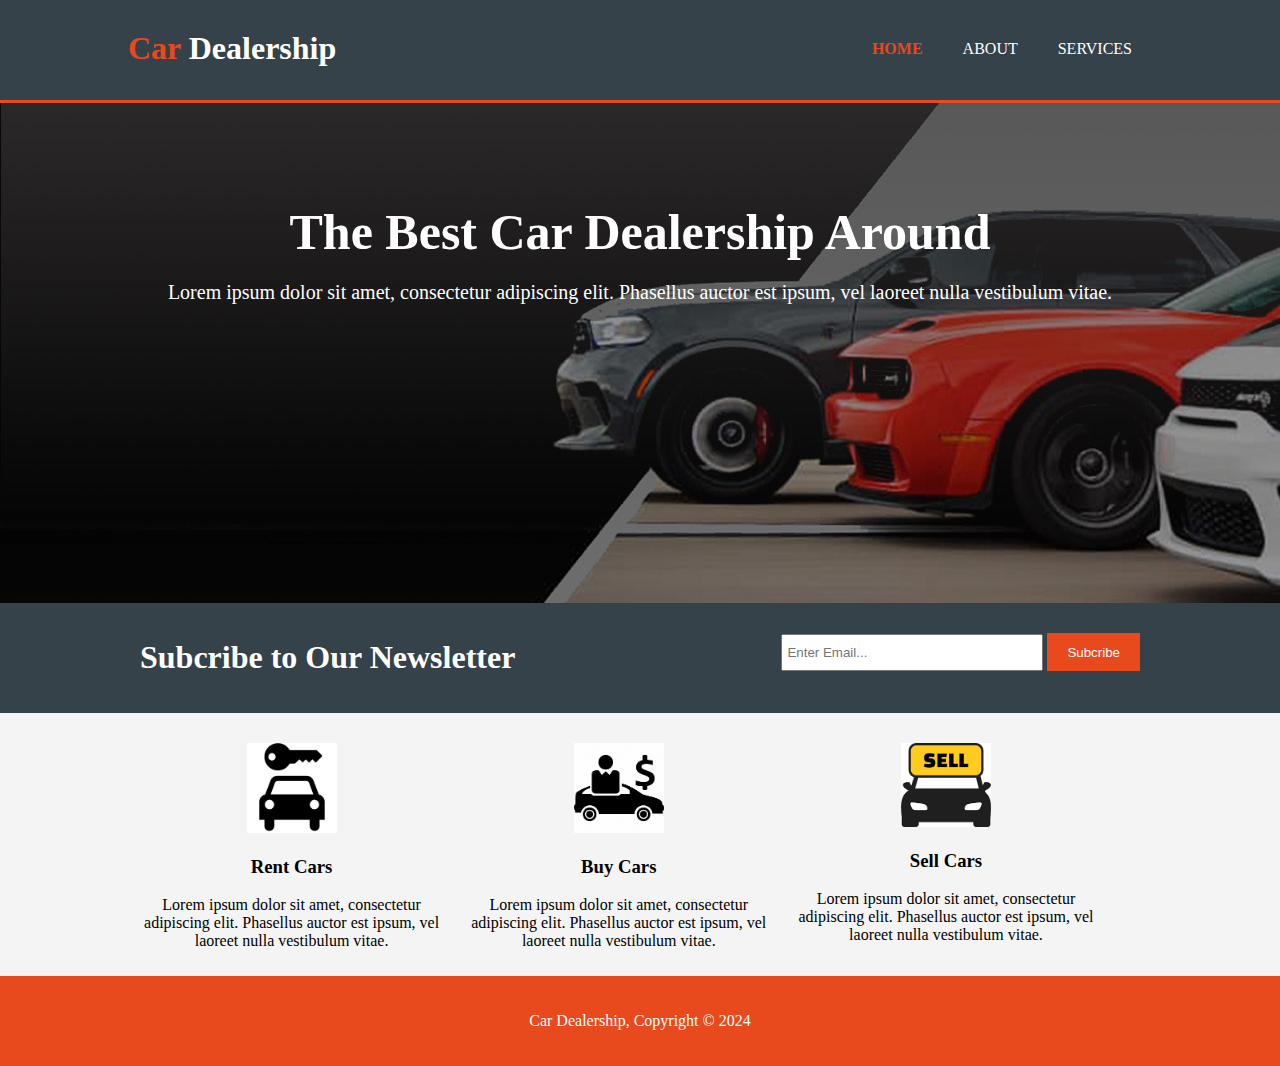
<file: index.html>
<!DOCTYPE html>
<html>
    <head>
        <meta charset="utf-8">
        <meta name = "viewport" content="width = device-width">
        <meta name = "description" content = "Rent, Buy, and Sell Cars">
        <meta name = "keywords" content = "Daily Drivers, Track Toys, Hyper Cars">
        <meta name = "author" content = "Connor Hardin">
        <title>Car Dealership | Welcome</title>
        <link rel = "stylesheet" href = "./css/style.css">
    </head>
    <body>
        <header>
            <div class = "container">
                <div id = "branding">
                    <h1><span class="highlight">Car</span> Dealership</h1>
                </div>
                <nav>
                    <ul>
                        <li class = "current"><a href = "index.html">Home</a></li>
                        <li><a href = "about.html">About</a></li>
                        <li><a href = "services.html">Services</a></li>
                    </ul>
                </nav>
            </div>
        </header>

        <section id = "showcase">
            <div class = "container">
                <h1>The Best Car Dealership Around</h1>
                <p>Lorem ipsum dolor sit amet, consectetur adipiscing elit. Phasellus auctor est ipsum, vel laoreet nulla vestibulum vitae.</p>
            </div>
        </section>
        
        <Section id = "newsletter">
            <div class = "container">
                <h1>Subcribe to Our Newsletter</h1>
                <form>
                    <input type = "email" placeholder = "Enter Email...">
                    <button type = "submit" class = "button_1">Subcribe</button>
                </form>
            </div>
        </Section>

        <Section id = "boxes">
            <div class = "container">
                <div class = "box">
                    <img src = "./img/logo_rent.png">
                    <h3>Rent Cars</h3>
                    <p>Lorem ipsum dolor sit amet, consectetur adipiscing elit. Phasellus auctor est ipsum, vel laoreet nulla vestibulum vitae.</p>
                </div>
                <div class = "box">
                    <img src = "./img/logo_buy.png">
                    <h3>Buy Cars</h3>
                    <p>Lorem ipsum dolor sit amet, consectetur adipiscing elit. Phasellus auctor est ipsum, vel laoreet nulla vestibulum vitae.</p>
                </div>
                <div class = "box">
                    <img src = "./img/logo_sell.png">
                    <h3>Sell Cars</h3>
                    <p>Lorem ipsum dolor sit amet, consectetur adipiscing elit. Phasellus auctor est ipsum, vel laoreet nulla vestibulum vitae.</p>
                </div>
            </div>
        </Section>

        <footer>
            <p>Car Dealership, Copyright &copy; 2024</p>
        </footer>
    </body>
</html>
</file>
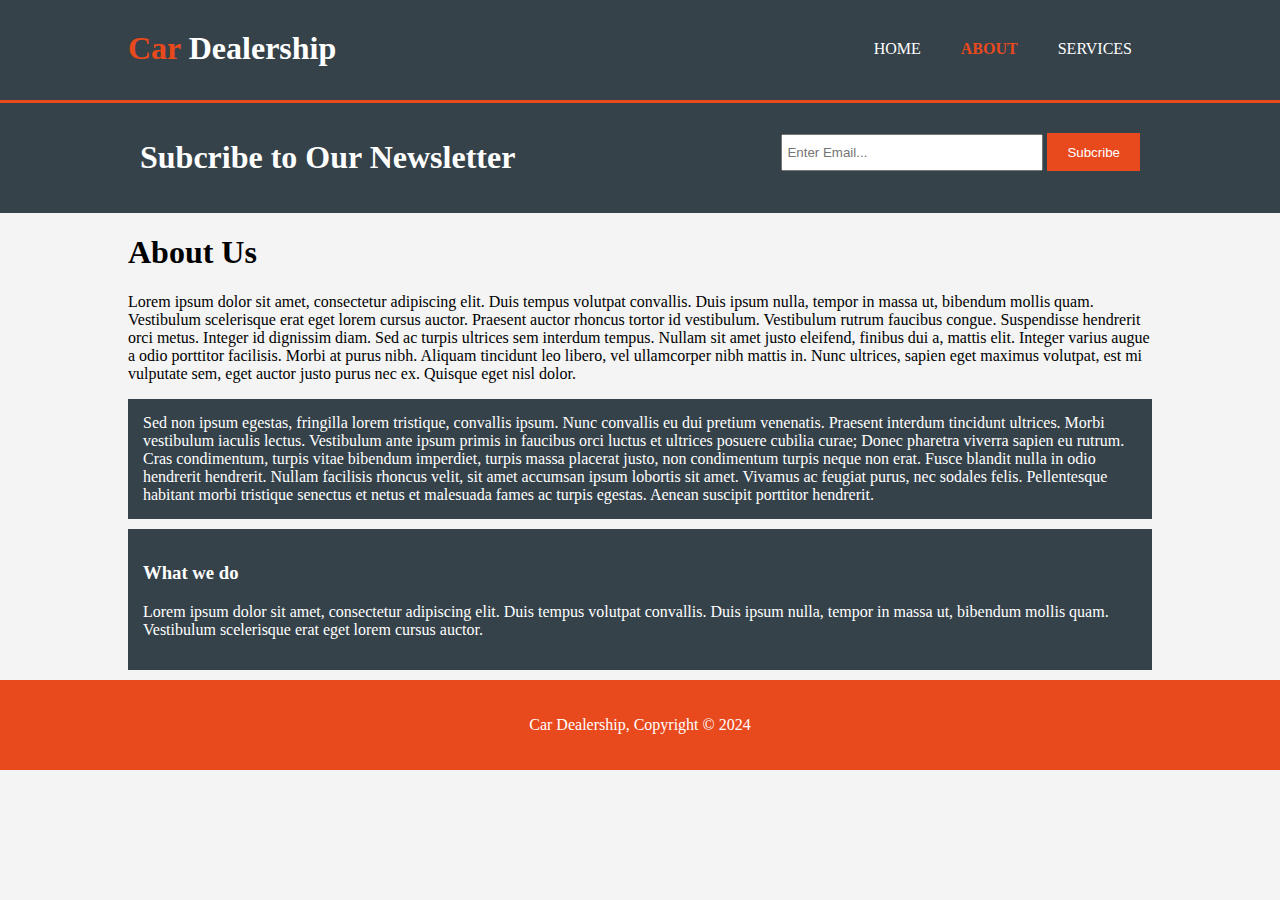
<file: about.html>
<!DOCTYPE html>
<html>
    <head>
        <meta charset="utf-8">
        <meta name = "viewport" content="width = device-width">
        <meta name = "description" content = "Rent, Buy, and Sell Cars">
        <meta name = "keywords" content = "Daily Drivers, Track Toys, Hyper Cars">
        <meta name = "author" content = "Connor Hardin">
        <title>Car Dealership | About</title>
        <link rel = "stylesheet" href = "./css/style.css">
    </head>
    <body>
        <header>
            <div class = "container">
                <div id = "branding">
                    <h1><span class="highlight">Car</span> Dealership</h1>
                </div>
                <nav>
                    <ul>
                        <li><a href = "index.html">Home</a></li>
                        <li class = "current"><a href = "about.html">About</a></li>
                        <li><a href = "services.html">Services</a></li>
                    </ul>
                </nav>
            </div>
        </header>
        
        <Section id = "newsletter">
            <div class = "container">
                <h1>Subcribe to Our Newsletter</h1>
                <form>
                    <input type = "email" placeholder = "Enter Email...">
                    <button type = "submit" class = "button_1">Subcribe</button>
                </form>
            </div>
        </Section>

        <Section id = "main">
            <div class = "container">
                <article id = "main-col">
                    <h1 class = "page-title">About Us</h1>
                    <p>
                        Lorem ipsum dolor sit amet, consectetur adipiscing elit. Duis tempus volutpat convallis. Duis ipsum nulla, tempor in massa ut, bibendum mollis quam. Vestibulum scelerisque erat eget lorem cursus auctor. Praesent auctor rhoncus tortor id vestibulum. Vestibulum rutrum faucibus congue. Suspendisse hendrerit orci metus. Integer id dignissim diam. Sed ac turpis ultrices sem interdum tempus. Nullam sit amet justo eleifend, finibus dui a, mattis elit. Integer varius augue a odio porttitor facilisis. Morbi at purus nibh. Aliquam tincidunt leo libero, vel ullamcorper nibh mattis in. Nunc ultrices, sapien eget maximus volutpat, est mi vulputate sem, eget auctor justo purus nec ex. Quisque eget nisl dolor.
                    </p>
                    <p class = "dark">
                        Sed non ipsum egestas, fringilla lorem tristique, convallis ipsum. Nunc convallis eu dui pretium venenatis. Praesent interdum tincidunt ultrices. Morbi vestibulum iaculis lectus. Vestibulum ante ipsum primis in faucibus orci luctus et ultrices posuere cubilia curae; Donec pharetra viverra sapien eu rutrum. Cras condimentum, turpis vitae bibendum imperdiet, turpis massa placerat justo, non condimentum turpis neque non erat. Fusce blandit nulla in odio hendrerit hendrerit. Nullam facilisis rhoncus velit, sit amet accumsan ipsum lobortis sit amet. Vivamus ac feugiat purus, nec sodales felis. Pellentesque habitant morbi tristique senectus et netus et malesuada fames ac turpis egestas. Aenean suscipit porttitor hendrerit.
                    </p>
                </article>

                <aside id = "sidebar">
                    <div class = "dark">
                        <h3>What we do</h3>
                        <p>Lorem ipsum dolor sit amet, consectetur adipiscing elit. Duis tempus volutpat convallis. Duis ipsum nulla, tempor in massa ut, bibendum mollis quam. Vestibulum scelerisque erat eget lorem cursus auctor. </p>
                    </div>
                </aside>
            </div>
        </Section>

        <footer>
            <p>Car Dealership, Copyright &copy; 2024</p>
        </footer>
    </body>
</html>
</file>
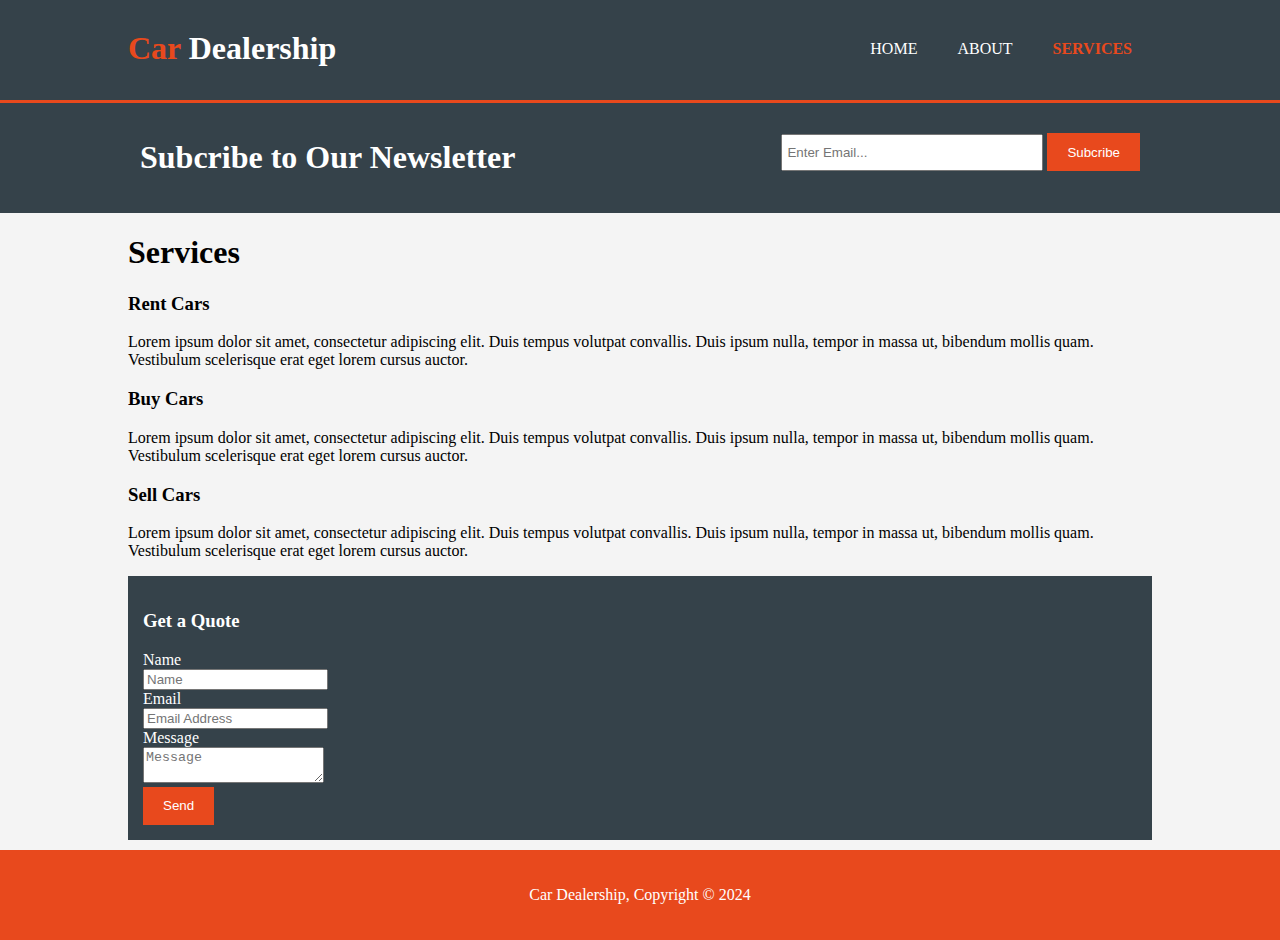
<file: services.html>
<!DOCTYPE html>
<html>
    <head>
        <meta charset="utf-8">
        <meta name = "viewport" content="width = device-width">
        <meta name = "description" content = "Rent, Buy, and Sell Cars">
        <meta name = "keywords" content = "Daily Drivers, Track Toys, Hyper Cars">
        <meta name = "author" content = "Connor Hardin">
        <title>Car Dealership | Services</title>
        <link rel = "stylesheet" href = "./css/style.css">
    </head>
    <body>
        <header>
            <div class = "container">
                <div id = "branding">
                    <h1><span class="highlight">Car</span> Dealership</h1>
                </div>
                <nav>
                    <ul>
                        <li><a href = "index.html">Home</a></li>
                        <li><a href = "about.html">About</a></li>
                        <li class = "current"><a href = "services.html">Services</a></li>
                    </ul>
                </nav>
            </div>
        </header>
        
        <Section id = "newsletter">
            <div class = "container">
                <h1>Subcribe to Our Newsletter</h1>
                <form>
                    <input type = "email" placeholder = "Enter Email...">
                    <button type = "submit" class = "button_1">Subcribe</button>
                </form>
            </div>
        </Section>

        <Section id = "main">
            <div class = "container">
                <article id = "main-col">
                    <h1 class = "page-title">Services</h1>
                    <ul id = "services">
                        <li>
                            <h3>Rent Cars</h3>
                            <p>Lorem ipsum dolor sit amet, consectetur adipiscing elit. Duis tempus volutpat convallis. Duis ipsum nulla, tempor in massa ut, bibendum mollis quam. Vestibulum scelerisque erat eget lorem cursus auctor.</p>
                        </li>
                        <li>
                            <h3>Buy Cars</h3>
                            <p>Lorem ipsum dolor sit amet, consectetur adipiscing elit. Duis tempus volutpat convallis. Duis ipsum nulla, tempor in massa ut, bibendum mollis quam. Vestibulum scelerisque erat eget lorem cursus auctor.</p>
                        </li>
                        <li>
                            <h3>Sell Cars</h3>
                            <p>Lorem ipsum dolor sit amet, consectetur adipiscing elit. Duis tempus volutpat convallis. Duis ipsum nulla, tempor in massa ut, bibendum mollis quam. Vestibulum scelerisque erat eget lorem cursus auctor.</p>
                        </li>
                    </ul>
                </article>

                <aside id = "sidebar">
                    <div class = "dark">
                        <h3>Get a Quote</h3>
                        <form class = "quote">
                            <div>
                                <label>Name</label><br>
                                <input type = "text" placeholder = "Name">
                            </div>
                            <div>
                                <label>Email</label><br>
                                <input type = "email" placeholder = "Email Address">
                            </div>
                            <div>
                                <label>Message</label><br>
                                <textarea placeholder = "Message"></textarea>
                            </div>
                            <button class = "button_1" type = "submit">Send</button>
                        </form>
                    </div>
                </aside>
            </div>
        </Section>

        <footer>
            <p>Car Dealership, Copyright &copy; 2024</p>
        </footer>
    </body>
</html>
</file>
<file: css/style.css>
body{
    font: 15px/1.5/Arial, Helvetica, sans-serif;
    padding:0;
    margin:0;
    background-color:#f4f4f4;
}

/* Global */
.container{
    width:80%;
    margin:auto;
    overflow:hidden;
}

ul{
    margin:0;
    padding:0;
}

.button_1{
    height:38px;
    background:#e8491d;
    border:0;
    padding-left:20px;
    padding-right:20px;
    color:#ffffff;
}

.dark{
    padding:15px;
    background:#35424a;
    color:#ffffff;
    margin-top:10px;
    margin-bottom:10px;
}

/* Header*/
header{
    background: #35424a;
    color:#ffffff;
    padding-top:30px;
    min-height:70px;
    border-bottom:#e8491d 3px solid;
}

header a{
    color:#ffffff;
    text-decoration:none;
    text-transform:uppercase;
    font-size:16px;
}

header li{
    float:left;
    display:inline;
    padding: 0 20px 0 20px;
}

header #branding{
    float:left;
}

header #branding h1{
    margin:0;
}

header nav{
    float: right;
    margin-top:10px;
}

header .highlight, header .current a{
    color:#e8491d;
    font-weight: bold;
}

header a:hover{
    color:#cccccc;
    font-weight: bold;
}

/* Showcase */
#showcase{
    min-height: 500px;
    background:url('../img/showcase.jpg') no-repeat;
    text-align:center;
    color:#ffffff;
}

#showcase h1{
    margin-top: 100px;
    font-size: 50px;
    margin-bottom: 10px;
}

#showcase p{
    font-size: 20px;
}

/* Newsletter */
#newsletter{
    padding:15px;
    color:#ffffff;
    background:#35424a
}

#newsletter h1{
    float: left;
}

#newsletter form{
    float: right;
    margin-top:15px;
}

#newsletter input[type="email"]{
    padding:4px;
    height:25px;
    width:250px;
}

/* Boxes */
#boxes{
    margin-top:20px;
}

#boxes .box{
    float:left;
    text-align:center;
    width: 30%;
    padding:10px;
}

#boxes .box img{
    width:90px;
}

/* Sidebar */
aside #sidebar{
    float: right;
    width: 30%;
    margin: top 10px;
}

aside #sidebar .quote input, aside #sidebar .quote textarea{
    width:90%;
    padding:5px;
}

/* Main-col */
article #main-col{
    float: left;
    width: 65%;
}

/* Services */
ul #services li{
    list-style:none;
    padding:20px;
    border:#cccccc solid 1px;
    margin-bottom: 5px;
    background: #e6e6e6;
}

footer{
    padding:20px;
    margin: top 20px;
    color:#ffffff;
    background-color:#e8491d;
    text-align:center;
}

/* Media Queries */
@media(max-width: 768px){
    header #branding,
    header nav,
    header nav li,
    #newsletter h1,
    #newsletter form,
    #boxes .box,
    article #main-col,
    aside #sidebar{
        float:none;
        text-align:center;
        width:100%;
    }

    header{
        padding-bottom:20px;
    }

    #showcase h1{
        margin-top:40px;
    }

    #newsletter button, .quote button{
        display:block;
        width:100%;
    }

    #newsletter form input[type = "email"], .quote input, .quote textarea{
        width:100%;
        margin-bottom:5px;
    }
}
</file>
